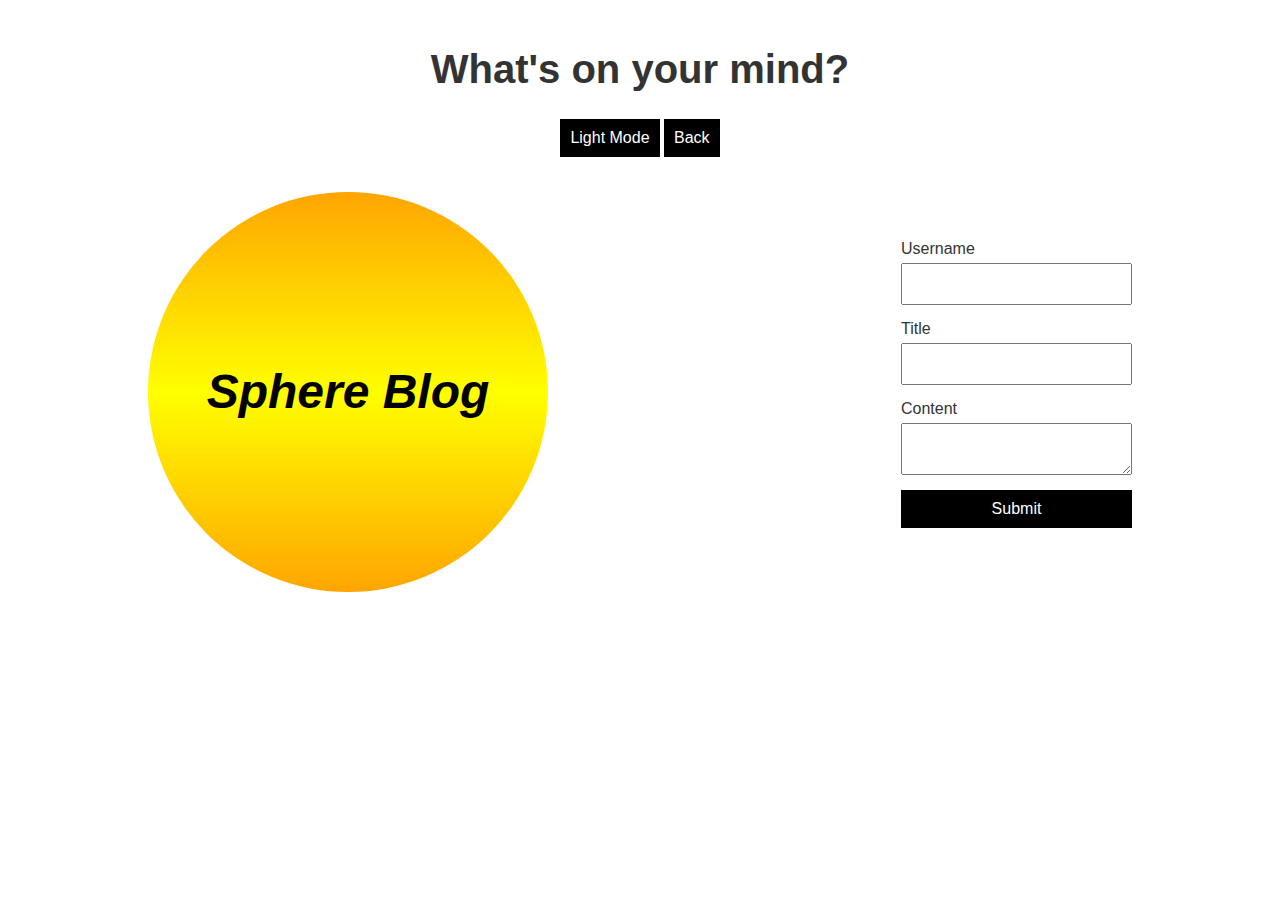
<file: index.html>
<!DOCTYPE html>
<html lang="en">
<head>
    <meta charset="UTF-8">
    <meta name="viewport" content="width=device-width, initial-scale=1.0">
    <title>My First Blog</title>
    <link rel="stylesheet" href="./assest/style.css">
    <link rel="stylesheet" href="./assest/form.css">
</head>
<body>
    <div class="container">
        <div class="header">
            <div class="theme-toggle"></div>
            <h1>What's on your mind?</h1>
            <button id="mode-toggle">Light Mode</button>
            <button id="back-button">Back</button>
        </div>
        <div class="form-container">
            <section>

                <div class="circle"> Sphere Blog</div>

            </section>
            <form id="blogForm">
                <label for="username">Username</label>
                <input type="text" id="username" name="username" required>
                
                <label for="title">Title</label>
                <input type="text" id="title" name="title" required>
                
                <label for="content">Content</label>
                <textarea id="content" name="content" required></textarea>
                
                <button type="submit">Submit</button>
            </form>
        </div>
    </div>
    <script src="./assest/js/form.js"></script>
</body>
</html>
</file>
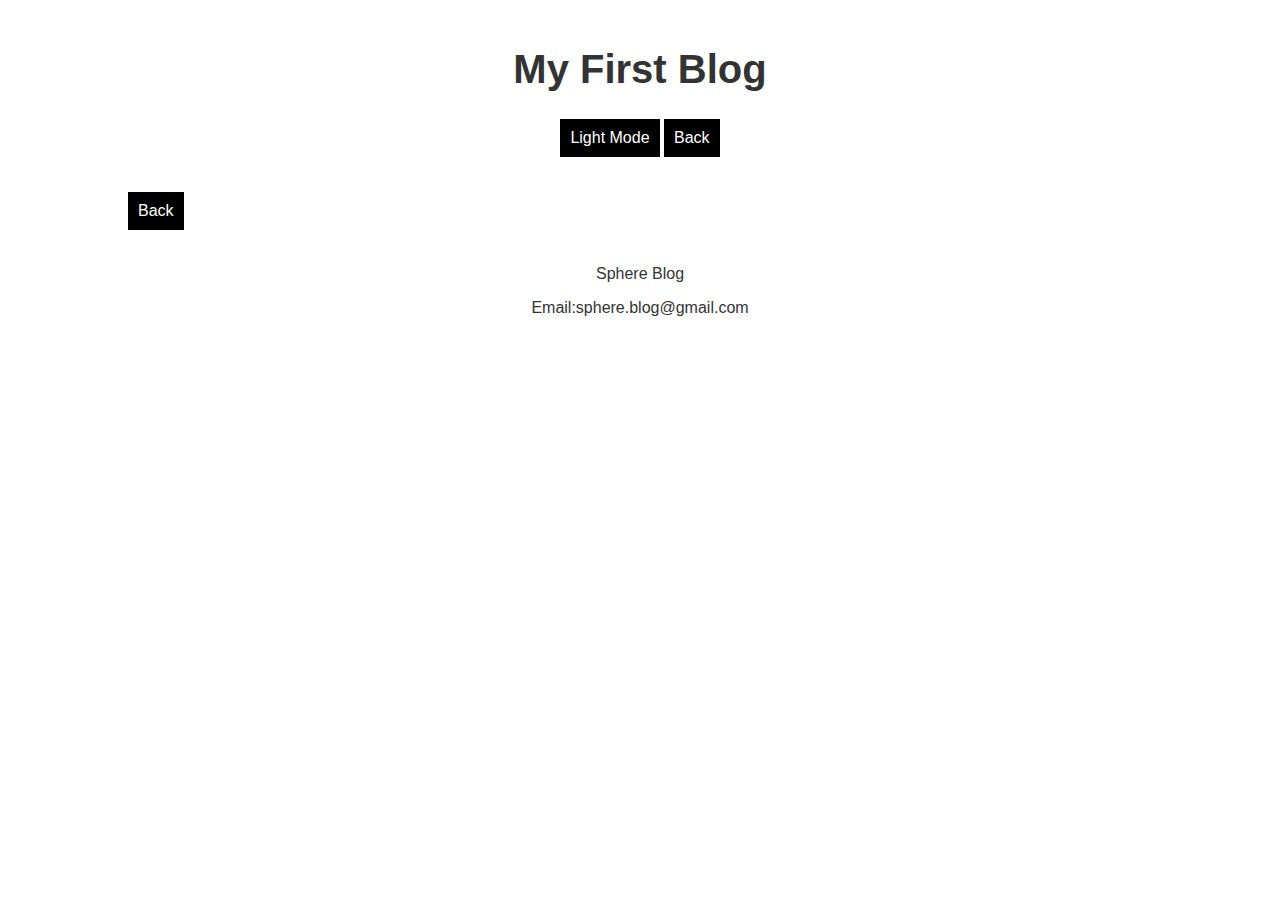
<file: blog.html>
<!DOCTYPE html>
<html lang="en">
<head>
    <meta charset="UTF-8">
    <meta name="viewport" content="width=device-width, initial-scale=1.0">
    <title>My First Blog</title>
    <link rel="stylesheet" href="./assest/style.css">
    <link rel="stylesheet" href="./assest/blog.css">
</head>
<body>
    <div class="container">
        <div class="header">
            <h1>My First Blog</h1>
            <header>
                <button id="mode-toggle">Light Mode</button>
                <button id="back-button">Back</button>
              </header>
        </div>
        <div class="content">
            <button id="backButton">Back</button>
            <div id="posts"></div>
        </div>
        <div class="footer">
            <p>Sphere Blog</p>
            <p>Email:sphere.blog@gmail.com</p>
        </div>
    </div>
    <script src="./assest/js/blog.js"></script>
    <script src="./assest/js/logic.js"></script>
</body>
</html>
</file>
<file: assest/style.css>
body {
    font-family: Arial, sans-serif;
    background-color: #fff;
    color: #333;
    margin: 0;
    padding: 0;
}

.container {
    width: 80%;
    margin: 0 auto;
    padding: 20px;
}

.header, .footer {
    text-align: center;
}

.header h1 {
    font-size: 2.5em;
}

.footer {
    margin-top: 20px;
}

.dark-mode {
    background-color: #333;
    color: #fff;
  }

.dark-mode .post {
    border-color: #555;
}
</file>
<file: assest/form.css>
.form-container {
    display: flex;
    justify-content: space-between; /* Space between the circle and form */
    align-items: center; /* Vertically center the content */
    padding: 20px;
   
}

form {
    display: flex;
    flex-direction: column;
}

label {
    margin-bottom: 5px;
}

input, textarea, button {
    margin-bottom: 15px;
    padding: 10px;
    font-size: 1em;
}

button {
    background-color: #000;
    color: #fff;
    border: none;
    cursor: pointer;
}

button:hover {
    opacity: 0.8;
}

.form-container{
    display: flex;
}
.circle {
    height: 400px; 
    width: 400px;
    background: linear-gradient(to bottom, orange, yellow , orange);
    border-radius: 50%;
    display: flex;
    justify-content: center;
    align-items: center; 
    font-size: 3em; 
    font-style: italic;
    font-weight: bold;
    color: #020202; 
    font-weight: bold;
}
</file>
<file: assest/blog.css>
.content {
    margin: 20px 0;
}

#posts {
    display: flex;
    flex-direction: column;
}

.post {
    border: 1px solid #ccc;
    padding: 10px;
    margin-bottom: 10px;
}

form {
    display: flex;
    flex-direction: column;
}

label {
    margin-bottom: 5px;
}

input, textarea, button {
    margin-bottom: 15px;
    padding: 10px;
    font-size: 1em;
}

button {
    background-color: #000;
    color: #fff;
    border: none;
    cursor: pointer;
}

button:hover {
    opacity: 0.8;
}

.form-container{
    display: flex;
}
</file>
